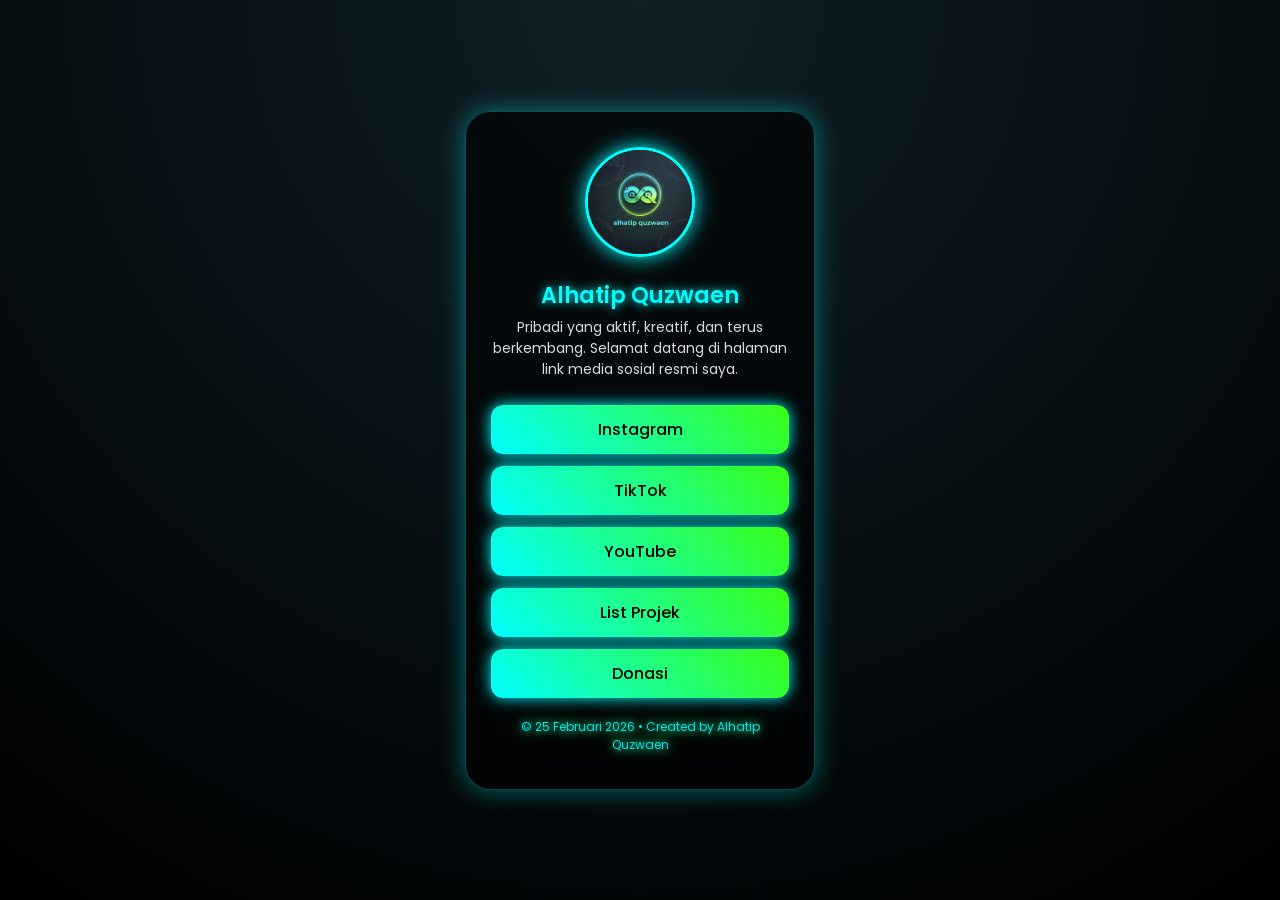
<file: index.html>
<!DOCTYPE html>
<html lang="id">
    <head>
        <meta charset="UTF-8">
        <meta name="viewport" content="width=device-width, initial-scale=1.0">
        <title>Alhatip Quzwaen | Link Media Sosial</title>

        <meta name="description" content="Website resmi Alhatip Quzwaen berisi link media sosial, projek, dan informasi lainnya.">
        <meta name="keywords" content="Alhatip Quzwaen, teknologi, projek, sosial media">
        <meta name="author" content="Alhatip Quzwaen">
        <meta name="robots" content="index, follow">
        <link rel="canonical" href="https://alhatipquzwaen.my.id">

        <link rel="icon" type="image/png" href="assets/img/favicon.png">
        <link rel="manifest" href="assets/manifest.json">
        <link href="https://fonts.googleapis.com/css2?family=Poppins:wght@300;400;600;700&display=swap" rel="stylesheet">
        <link rel="stylesheet" href="assets/css/style.css">

        <meta property="og:title" content="Alhatip Quzwaen | Link Media Sosial">
        <meta property="og:description" content="Kunjungi halaman resmi Alhatip Quzwaen untuk melihat semua link media sosial dan projek terbaru.">
        <meta property="og:image" content="https://alhatipquzwaen.my.id/assets/img/logo.png">
        <meta property="og:url" content="https://alhatipquzwaen.my.id">
        <meta property="og:type" content="website">

        <script type="application/ld+json">
            {
                "@context": "https://schema.org",
                "@type": "Person",
                "name": "Alhatip Quzwaen",
                "url": "https://alhatipquzwaen.my.id",
                "sameAs": [
                    "https://instagram.com/alhatip_quzwaen",
                    "https://tiktok.com/@alhatip.quzwaen",
                    "https://youtube.com/@AlhatipQuzwaen"
                ]
            }
        </script>
    </head>

    <body>
        <div class="card">
            <img src="assets/img/logo.png" alt="Foto Profil" class="profile-img">

            <h1>Alhatip Quzwaen</h1>
            <p>
                Pribadi yang aktif, kreatif, dan terus berkembang.
                Selamat datang di halaman link media sosial resmi saya.
            </p>

            <a href="https://instagram.com/alhatip_quzwaen" target="_blank" class="link-btn">Instagram</a>
            <a href="https://tiktok.com/@alhatip.quzwaen" target="_blank" class="link-btn">TikTok</a>
            <a href="https://youtube.com/@AlhatipQuzwaen" target="_blank" class="link-btn">YouTube</a>
            <a href="pages/projects/" class="link-btn">List Projek</a>
            <a href="pages/donations/" class="link-btn">Donasi</a>

            <footer class="footer-text">
                © 25 Februari 2026 • Created by Alhatip Quzwaen
            </footer>
        </div>
    </body>
</html>
</file>
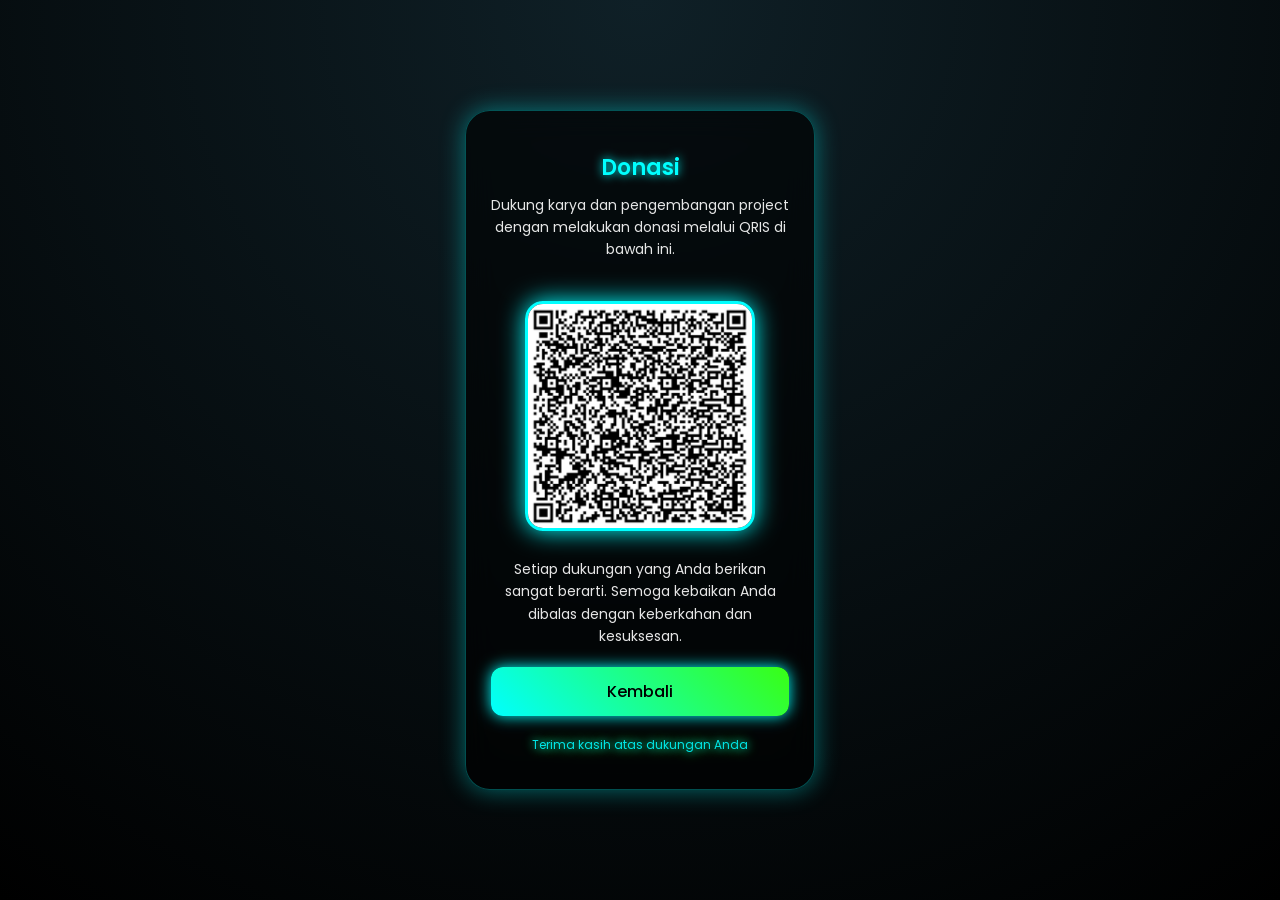
<file: pages/donations/index.html>
<!DOCTYPE html>
<html lang="id">
    <head>
        <meta charset="UTF-8">
        <meta name="viewport" content="width=device-width, initial-scale=1.0">
        <title>Alhatip Quzwaen | Donasi</title>
        <link rel="icon" type="image/png" href="../../assets/img/favicon.png">
        <link href="https://fonts.googleapis.com/css2?family=Poppins:wght@300;400;600;700&display=swap" rel="stylesheet">
        <link rel="stylesheet" href="../../assets/css/donations-style.css">
    </head>

    <body>
        <div class="card donate-card">
            <h1>Donasi</h1>
            <p class="donate-text">
                Dukung karya dan pengembangan project dengan melakukan donasi melalui QRIS di bawah ini.
            </p>

            <img src="../../assets/img/qris.png" alt="QRIS Donasi" class="qris-img">

            <p class="donate-text">
                Setiap dukungan yang Anda berikan sangat berarti.
                Semoga kebaikan Anda dibalas dengan keberkahan dan kesuksesan.
            </p>

            <a href="../../" class="link-btn">Kembali</a>

            <footer class="footer-text">
                Terima kasih atas dukungan Anda
            </footer>
        </div>
    </body>
</html>
</file>
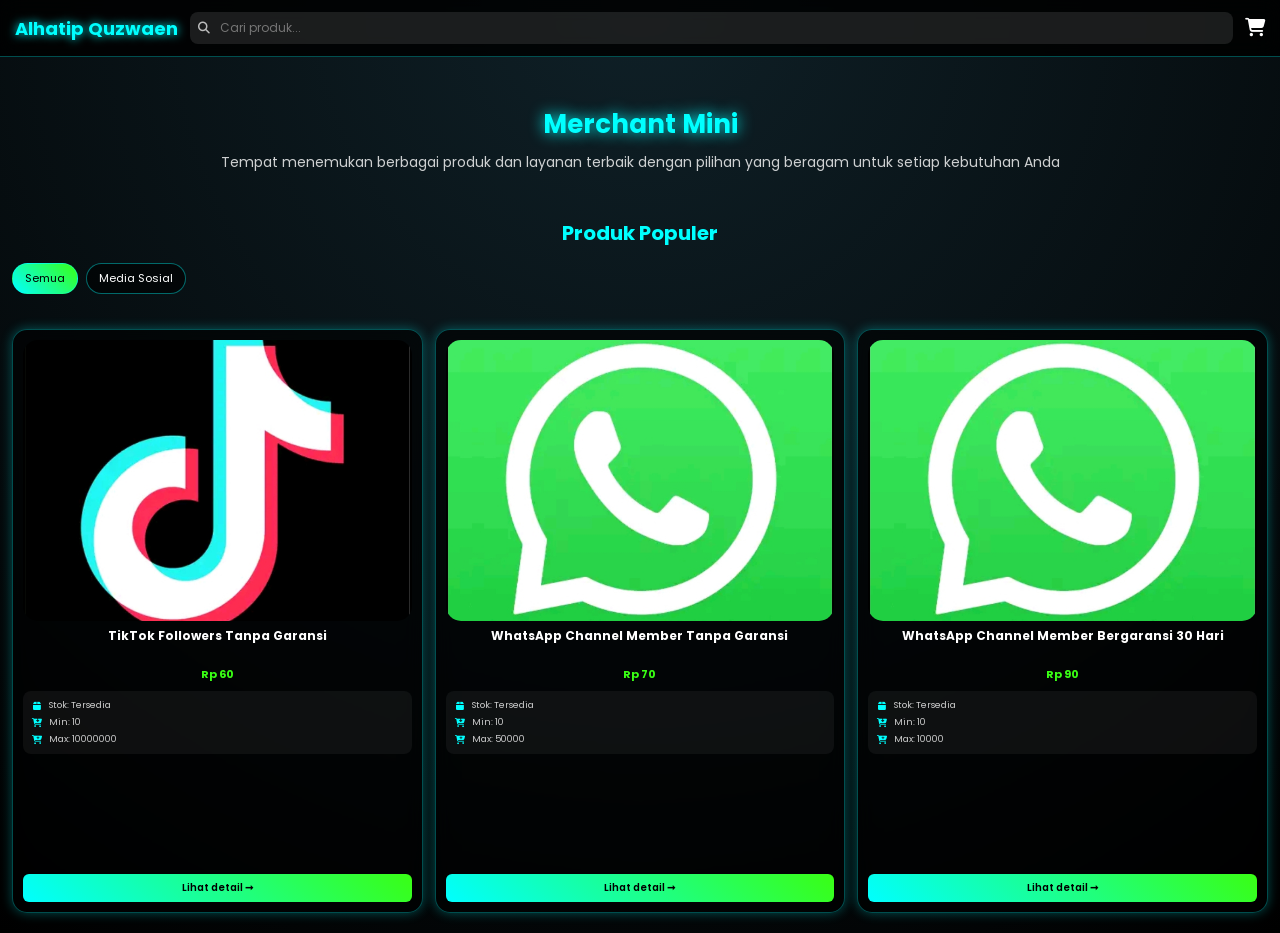
<file: pages/merchant/index.html>
<!DOCTYPE html>
<html lang="id">
    <head>
        <meta charset="UTF-8">
        <meta name="viewport" content="width=device-width, initial-scale=1.0">
        <title>Alhatip Quzwaen | Merchant Mini</title>
        <link rel="icon" type="image/png" href="../../assets/img/merchant-favicon.png">
        <link href="https://fonts.googleapis.com/css2?family=Poppins:wght@300;400;600;700&display=swap" rel="stylesheet">
        <link rel="stylesheet" href="https://cdnjs.cloudflare.com/ajax/libs/font-awesome/6.5.0/css/all.min.css">
        <link rel="stylesheet" href="../../assets/css/merchant-style.css">
    </head>

    <body>
        <header>
            <div class="logo">Alhatip Quzwaen</div>
            <div class="search-box">
                <i class="fa-solid fa-search"></i>
                <input type="text" id="searchInput" placeholder="Cari produk...">
            </div>
            <i class="fa-solid fa-cart-shopping header-icon"></i>
        </header>

        <main>
            <section class="hero">
                <h1>Merchant Mini</h1>
                <p>Tempat menemukan berbagai produk dan layanan terbaik dengan pilihan yang beragam untuk setiap kebutuhan Anda</p>
            </section>

            <h2 class="section-title">Produk Populer</h2>

            <div class="filter-bar">
                <button class="filter-btn active" data-filter="all">Semua</button>
                <button class="filter-btn" data-filter="media sosial">Media Sosial</button>
            </div>

            <div class="pagination-container">
                <button id="prevPage" class="pag-btn"><i class="fa-solid fa-chevron-left"></i></button>
                <div id="pageNumbers" class="page-numbers"></div>
                <button id="nextPage" class="pag-btn"><i class="fa-solid fa-chevron-right"></i></button>
            </div>

            <section class="products" id="productList"></section>
        </main>

        <script src="../../assets/js/merchant-script.js"></script>
    </body>
</html>
</file>
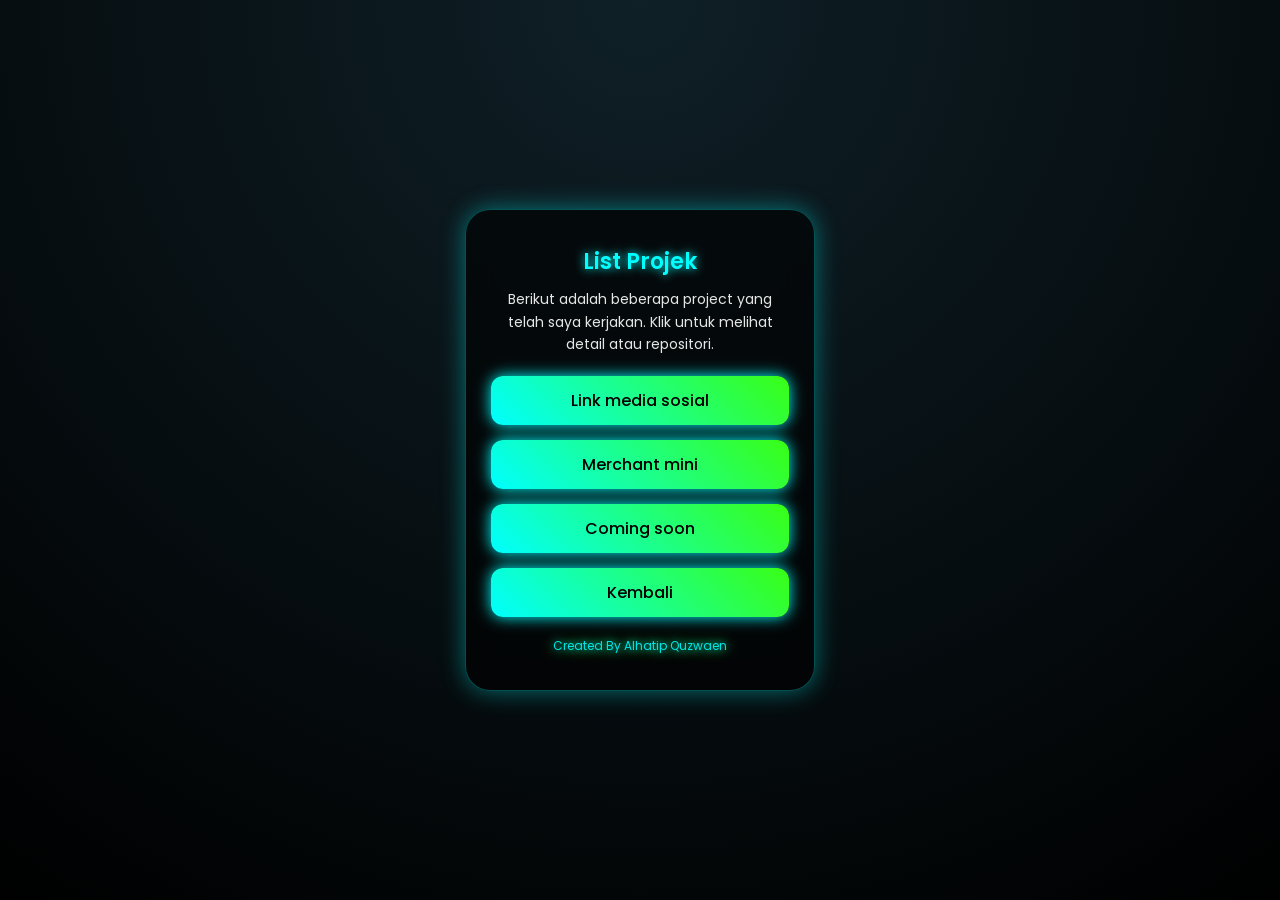
<file: pages/projects/index.html>
<!DOCTYPE html>
<html lang="id">
    <head>
        <meta charset="UTF-8">
        <meta name="viewport" content="width=device-width, initial-scale=1.0">
        <title>Alhatip Quzwaen | List Projek</title>
        <link rel="icon" type="image/png" href="../../assets/img/favicon.png">
        <link href="https://fonts.googleapis.com/css2?family=Poppins:wght@300;400;600;700&display=swap" rel="stylesheet">
        <link rel="stylesheet" href="../../assets/css/projects-style.css">
    </head>

    <body>
        <div class="card">
            <h1>List Projek</h1>
            <p>
                Berikut adalah beberapa project yang telah saya kerjakan.
                Klik untuk melihat detail atau repositori.
            </p>

            <a href="../../" target="_blank" class="link-btn">Link media sosial</a>
            <a href="../merchant/" target="_blank" class="link-btn">Merchant mini</a>
            <a href="" target="_blank" class="link-btn">Coming soon</a>
            <a href="../../" class="link-btn">Kembali</a>

            <footer class="footer-text">
                Created By Alhatip Quzwaen
            </footer>
        </div>
    </body>
</html>
</file>
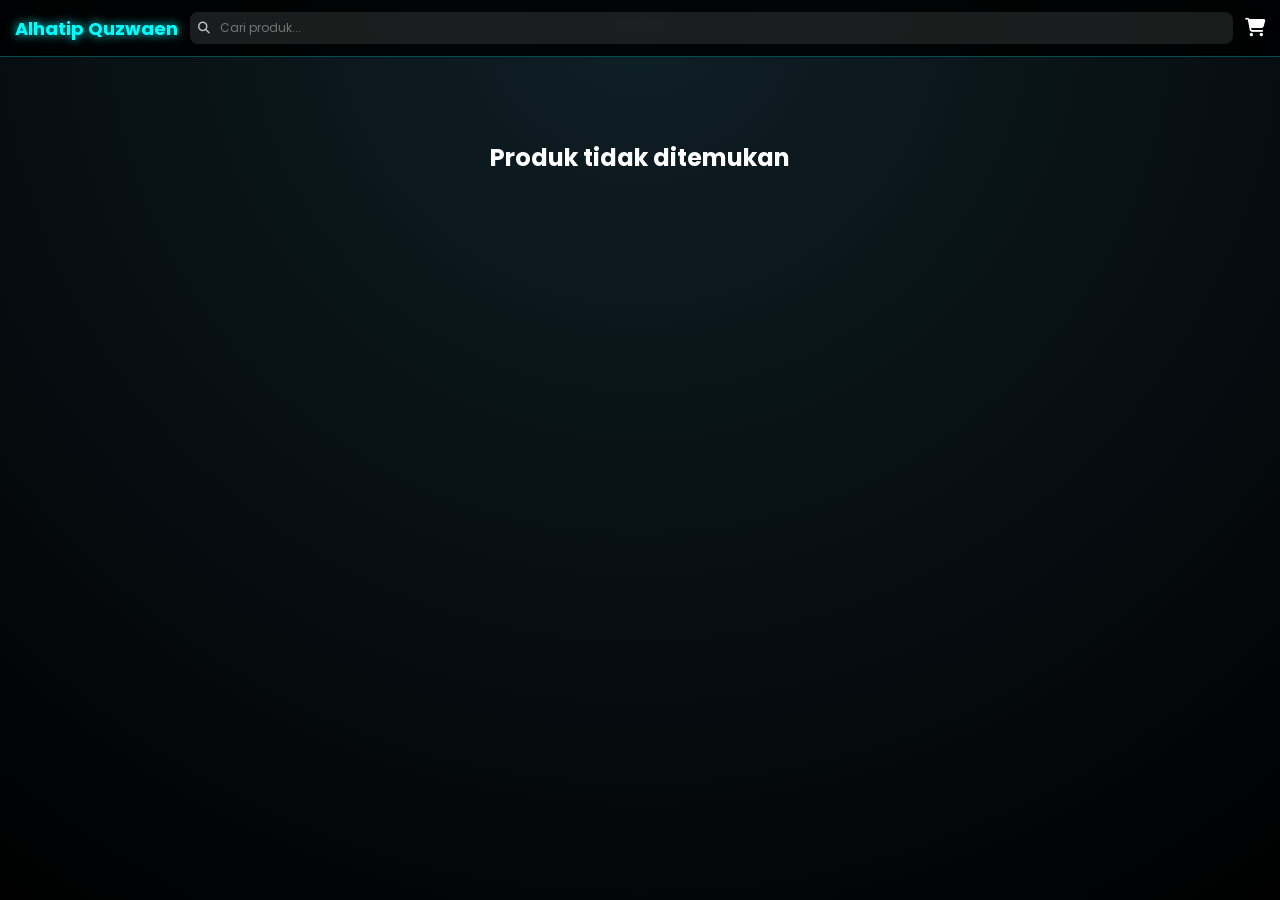
<file: pages/merchant/product-detail/index.html>
<!DOCTYPE html>
<html lang="id">
    <head>
        <meta charset="UTF-8">
        <meta name="viewport" content="width=device-width, initial-scale=1.0">
        <title>Alhatip Quzwaen | Detail Produk</title>
        <link rel="icon" type="image/png" href="../../../assets/img/merchant-favicon.png">
        <link href="https://fonts.googleapis.com/css2?family=Poppins:wght@300;400;600;700&display=swap" rel="stylesheet">
        <link rel="stylesheet" href="https://cdnjs.cloudflare.com/ajax/libs/font-awesome/6.5.0/css/all.min.css">
        <link rel="stylesheet" href="../../../assets/css/product-detail-style.css">
    </head>

    <body>
        <header>
            <div class="logo">Alhatip Quzwaen</div>
            <div class="search-box">
                <i class="fa-solid fa-search"></i>
                <input type="text" placeholder="Cari produk...">
            </div>
            <i class="fa-solid fa-cart-shopping header-icon"></i>
        </header>

        <main id="mainContent">
            <a href="../" class="back">
                <i class="fa-solid fa-arrow-left"></i> Kembali
            </a>

            <div class="product-image">
                <img id="productImg" src="" alt="Produk">
            </div>

            <div class="product-info">
                <h1 id="productName">Loading...</h1>
                <div class="price" id="totalPrice">Rp 0</div>
                <div class="stock-info" id="productStock">Stok: -</div>
                <p class="description" id="productDesc"></p>

                <label class="qty-label">Jumlah Pembelian:</label>
                <div class="quantity-control">
                    <button class="qty-btn" id="minusBtn">-</button>
                    <input type="number" class="qty-input" id="qtyInput" value="1">
                    <button class="qty-btn" id="plusBtn">+</button>
                </div>

                <div class="product-meta">
                    <div class="meta-item">
                        <span>Kategori</span>
                        <p id="productCategory">-</p>
                    </div>
                    <div class="meta-item">
                        <span>Versi</span>
                        <p id="productVersion">-</p>
                    </div>
                    <div class="meta-item">
                        <span>Lisensi</span>
                        <p id="productLicense">-</p>
                    </div>
                </div>

                <div class="product-extra" id="productExtra"></div>

                <div class="action-buttons">
                    <a id="buyLink" href="#" class="buy-btn">
                        <i class="fa-solid fa-bolt"></i> Beli Sekarang
                    </a>
                    <a id="waLink" href="#" class="wa-btn">
                        <i class="fa-brands fa-whatsapp"></i> Chat Penjual
                    </a>
                </div>
            </div>
        </main>

        <div id="stockPopup" class="popup-overlay">
            <div class="popup-box">
                <i class="fa-solid fa-circle-exclamation popup-icon"></i>
                <h3 id="popupTitle">Peringatan</h3>
                <p id="popupMsg">Jumlah tidak sesuai.</p>
                <button id="closePopup">OK</button>
            </div>
        </div>

        <script src="../../../assets/js/product-detail-script.js"></script>
    </body>
</html>
</file>
<file: assets/css/style.css>
* {
    margin: 0;
    padding: 0;
    box-sizing: border-box;
    font-family: 'Poppins', sans-serif;
}

body {
    display: flex;
    justify-content: center;
    align-items: center;
    height: 100vh;
    background: radial-gradient(circle at top, #0f2027, #000000);
}

.card {
    width: 350px;
    padding: 35px 25px;
    text-align: center;
    color: white;
    background: rgba(0, 0, 0, 0.6);
    backdrop-filter: blur(15px);
    border: 1px solid rgba(0, 255, 255, 0.3);
    border-radius: 25px;
    box-shadow: 0 0 25px rgba(0, 255, 255, 0.4);
    animation: fadeIn 1s ease-in-out;
}

.profile-img {
    width: 110px;
    height: 110px;
    margin-bottom: 15px;
    object-fit: cover;
    border: 3px solid #00ffff;
    border-radius: 50%;
    box-shadow: 0 0 20px #00ffff;
    transition: 0.4s;
}

.profile-img:hover {
    transform: scale(1.05);
}

h1 {
    margin-bottom: 5px;
    font-size: 22px;
    font-weight: 600;
    color: #00ffff;
    text-shadow: 0 0 10px #00ffff;
}

p {
    margin-bottom: 25px;
    font-size: 14px;
    opacity: 0.85;
}

.link-btn {
    display: block;
    padding: 12px;
    margin: 12px 0;
    font-weight: 500;
    text-decoration: none;
    color: black;
    background: linear-gradient(45deg, #00ffff, #39ff14);
    border-radius: 12px;
    box-shadow: 0 0 15px #00ffff;
    transition: 0.3s ease;
}

.link-btn:hover {
    box-shadow: 0 0 25px #39ff14;
    transform: translateY(-3px);
}

.footer-text {
    margin-top: 20px;
    font-size: 12px;
    color: #00ffff;
    text-shadow: 0 0 8px #00ffff, 0 0 15px #39ff14;
    opacity: 0.9;
}

@keyframes fadeIn {
    from {
        opacity: 0;
        transform: translateY(20px);
    }
    to {
        opacity: 1;
        transform: translateY(0);
    }
}

@media (max-width: 400px) {
    .card {
        width: 90%;
    }
}
</file>
<file: assets/css/donations-style.css>
* {
    margin: 0;
    padding: 0;
    box-sizing: border-box;
    font-family: 'Poppins', sans-serif;
}

body {
    display: flex;
    justify-content: center;
    align-items: center;
    height: 100vh;
    background: radial-gradient(circle at top, #0f2027, #000000);
}

.card {
    width: 350px;
    padding: 35px 25px;
    text-align: center;
    color: white;
    background: rgba(0, 0, 0, 0.6);
    backdrop-filter: blur(15px);
    border: 1px solid rgba(0, 255, 255, 0.3);
    border-radius: 25px;
    box-shadow: 0 0 25px rgba(0, 255, 255, 0.4);
    animation: fadeIn 1s ease-in-out;
}

.donate-card {
    padding-top: 40px;
}

h1 {
    font-size: 22px;
    font-weight: 600;
    margin-bottom: 10px;
    color: #00ffff;
    text-shadow: 0 0 10px #00ffff;
}

p {
    font-size: 14px;
    line-height: 1.6;
    margin-bottom: 20px;
    opacity: 0.9;
}

.donate-text {
    font-size: 14px;
    line-height: 1.6;
    margin-bottom: 20px;
    opacity: 0.9;
}

.qris-img {
    width: 230px;
    margin: 20px 0;
    border: 3px solid #00ffff;
    border-radius: 18px;
    box-shadow: 0 0 25px #00ffff;
    transition: 0.4s ease;
}

.qris-img:hover {
    transform: scale(1.05);
    box-shadow: 0 0 35px #39ff14;
}

.link-btn {
    display: block;
    padding: 12px;
    margin: 15px 0;
    font-weight: 500;
    text-decoration: none;
    color: black;
    background: linear-gradient(45deg, #00ffff, #39ff14);
    border-radius: 12px;
    box-shadow: 0 0 15px #00ffff;
    transition: 0.3s ease;
}

.link-btn:hover {
    transform: translateY(-3px);
    box-shadow: 0 0 25px #39ff14;
}

.footer-text {
    margin-top: 20px;
    font-size: 12px;
    color: #00ffff;
    text-shadow: 0 0 8px #00ffff, 0 0 15px #39ff14;
    opacity: 0.9;
}

@keyframes fadeIn {
    from {
        opacity: 0;
        transform: translateY(20px);
    }
    to {
        opacity: 1;
        transform: translateY(0);
    }
}

@media (max-width: 400px) {
    .card {
        width: 90%;
    }

    .qris-img {
        width: 200px;
    }
}
</file>
<file: assets/css/merchant-style.css>
* {
    margin: 0;
    padding: 0;
    box-sizing: border-box;
    font-family: 'Poppins', sans-serif;
}

body {
    display: flex;
    flex-direction: column;
    min-height: 100vh;
    padding-top: 70px;
    background: radial-gradient(circle at top, #0f2027, #000000);
    color: white;
}

main {
    flex: 1;
}

header {
    position: fixed;
    top: 0;
    left: 0;
    z-index: 1000;
    display: flex;
    align-items: center;
    justify-content: space-between;
    width: 100%;
    padding: 12px 15px;
    background: rgba(0, 0, 0, 0.85);
    backdrop-filter: blur(10px);
    border-bottom: 1px solid rgba(0, 255, 255, 0.3);
}

.logo {
    font-size: 18px;
    font-weight: 700;
    color: #00ffff;
    text-shadow: 0 0 10px #00ffff;
}

.search-box {
    position: relative;
    flex: 1;
    margin: 0 12px;
}

.search-box input {
    width: 100%;
    padding: 7px 10px 7px 30px;
    font-size: 12px;
    color: white;
    background: rgba(255, 255, 255, 0.1);
    border: none;
    border-radius: 8px;
    outline: none;
}

.search-box i {
    position: absolute;
    top: 50%;
    left: 8px;
    font-size: 12px;
    opacity: 0.7;
    transform: translateY(-50%);
}

.header-icon {
    font-size: 18px;
    color: white;
    cursor: pointer;
}

.hero {
    padding: 35px 20px;
    text-align: center;
}

.hero h1 {
    margin-bottom: 8px;
    font-size: 26px;
    color: #00ffff;
    text-shadow: 0 0 15px #00ffff;
}

.hero p {
    font-size: 14px;
    opacity: 0.8;
}

.section-title {
    margin-top: 10px;
    margin-bottom: 15px;
    font-size: 20px;
    color: #00ffff;
    text-align: center;
}

.filter-bar {
    display: flex;
    gap: 8px;
    padding: 0 12px;
    margin-bottom: 15px;
    overflow-x: auto;
    scroll-behavior: smooth;
    scrollbar-width: none;
    -webkit-overflow-scrolling: touch;
}

.filter-bar::-webkit-scrollbar {
    display: none;
}

.filter-btn {
    flex-shrink: 0;
    padding: 6px 12px;
    font-size: 11px;
    color: white;
    background: rgba(0, 0, 0, 0.6);
    border: 1px solid rgba(0, 255, 255, 0.4);
    border-radius: 20px;
    cursor: pointer;
    transition: 0.3s;
}

.filter-btn.active {
    color: black;
    background: linear-gradient(45deg, #00ffff, #39ff14);
}

.pagination-container {
    display: flex;
    justify-content: center;
    align-items: center;
    gap: 10px;
    margin-bottom: 20px;
}

.pag-btn {
    background: rgba(0, 255, 255, 0.1);
    border: 1px solid #00ffff;
    color: #00ffff;
    padding: 5px 10px;
    border-radius: 5px;
    cursor: pointer;
    transition: 0.3s;
}

.pag-btn:disabled {
    opacity: 0.3;
    cursor: not-allowed;
}

.page-numbers {
    display: flex;
    gap: 5px;
}

.page-num {
    background: none;
    border: 1px solid rgba(0, 255, 255, 0.3);
    color: white;
    padding: 5px 10px;
    cursor: pointer;
    border-radius: 5px;
    font-size: 12px;
}

.page-num.active {
    background: #00ffff;
    color: black;
    box-shadow: 0 0 10px #00ffff;
}

.products {
    display: grid;
    grid-template-columns: repeat(3, 1fr);
    gap: 12px;
    padding: 0 12px 20px;
}

.product-card {
    display: flex;
    flex-direction: column;
    padding: 10px;
    text-align: center;
    background: rgba(0, 0, 0, 0.6);
    backdrop-filter: blur(10px);
    border: 1px solid rgba(0, 255, 255, 0.3);
    border-radius: 15px;
    box-shadow: 0 0 12px rgba(0, 255, 255, 0.3);
    transition: 0.3s;
}

.product-card:hover {
    box-shadow: 0 0 20px #00ffff;
    transform: translateY(-4px);
}

.product-card img {
    width: 100%;
    height: 50%;
    margin-bottom: 6px;
    object-fit: cover;
    border-radius: 15px;
}

.product-card h3 {
    display: -webkit-box;
    height: 36px;
    margin-bottom: 3px;
    overflow: hidden;
    font-size: 12px;
    -webkit-line-clamp: 2;
    -webkit-box-orient: vertical;
}

.price {
    margin-bottom: 8px;
    font-size: 11px;
    font-weight: 700;
    color: #39ff14;
}

.product-stats {
    display: flex;
    flex-direction: column;
    gap: 4px;
    padding: 8px;
    margin-bottom: 12px;
    text-align: left;
    background: rgba(255, 255, 255, 0.05);
    border-radius: 8px;
}

.stat-item {
    display: flex;
    align-items: center;
    gap: 6px;
    font-size: 9px;
    color: rgba(255, 255, 255, 0.8);
}

.stat-item i {
    width: 12px;
    color: #00ffff;
    text-align: center;
}

.detail-btn {
    display: block;
    width: 100%;
    padding: 6px 0;
    margin-top: auto;
    font-size: 10px;
    font-weight: 600;
    color: black;
    text-decoration: none;
    background: linear-gradient(45deg, #00ffff, #39ff14);
    border-radius: 6px;
}

@media (max-width: 768px) {
    .products {
        grid-template-columns: repeat(2, 1fr);
    }
}
</file>
<file: assets/css/projects-style.css>
* {
    margin: 0;
    padding: 0;
    box-sizing: border-box;
    font-family: 'Poppins', sans-serif;
}

body {
    display: flex;
    justify-content: center;
    align-items: center;
    min-height: 100vh;
    padding: 20px;
    background: radial-gradient(circle at top, #0f2027, #000000);
}

.card {
    width: 350px;
    padding: 35px 25px;
    text-align: center;
    color: white;
    background: rgba(0, 0, 0, 0.6);
    backdrop-filter: blur(15px);
    border: 1px solid rgba(0, 255, 255, 0.3);
    border-radius: 25px;
    box-shadow: 0 0 25px rgba(0, 255, 255, 0.4);
    animation: fadeIn 0.8s ease-in-out;
}

h1 {
    margin-bottom: 10px;
    font-size: 22px;
    font-weight: 600;
    color: #00ffff;
    text-shadow: 0 0 10px #00ffff;
}

p {
    margin-bottom: 20px;
    font-size: 14px;
    line-height: 1.6;
    opacity: 0.9;
}

.link-btn {
    display: block;
    padding: 12px;
    margin: 15px 0;
    font-weight: 500;
    text-decoration: none;
    color: black;
    background: linear-gradient(45deg, #00ffff, #39ff14);
    border-radius: 12px;
    box-shadow: 0 0 15px #00ffff;
    transition: 0.3s ease;
}

.link-btn:hover {
    box-shadow: 0 0 25px #39ff14;
    transform: translateY(-3px);
}

.footer-text {
    margin-top: 20px;
    font-size: 12px;
    color: #00ffff;
    text-shadow: 0 0 8px #00ffff, 0 0 15px #39ff14;
    opacity: 0.9;
}

@keyframes fadeIn {
    from {
        opacity: 0;
        transform: translateY(20px);
    }
    to {
        opacity: 1;
        transform: translateY(0);
    }
}

@media (max-width: 400px) {
    .card {
        width: 100%;
    }

    .qris-img {
        width: 200px;
    }
}
</file>
<file: assets/css/product-detail-style.css>
* {
    margin: 0;
    padding: 0;
    box-sizing: border-box;
    font-family: 'Poppins', sans-serif;
}

body {
    min-height: 100vh;
    padding-top: 70px;
    background: radial-gradient(circle at top, #0f2027, #000000);
    color: white;
}

header {
    position: fixed;
    top: 0;
    left: 0;
    z-index: 1000;
    display: flex;
    align-items: center;
    justify-content: space-between;
    width: 100%;
    padding: 12px 15px;
    background: rgba(0, 0, 0, 0.85);
    backdrop-filter: blur(10px);
    border-bottom: 1px solid rgba(0, 255, 255, 0.3);
}

.logo {
    font-size: 18px;
    font-weight: 700;
    color: #00ffff;
    text-shadow: 0 0 10px #00ffff;
}

.search-box {
    position: relative;
    flex: 1;
    margin: 0 12px;
}

.search-box input {
    width: 100%;
    padding: 7px 10px 7px 30px;
    font-size: 12px;
    color: white;
    background: rgba(255, 255, 255, 0.1);
    border: none;
    border-radius: 8px;
    outline: none;
}

.search-box i {
    position: absolute;
    top: 50%;
    left: 8px;
    font-size: 12px;
    opacity: 0.7;
    transform: translateY(-50%);
}

.header-icon {
    font-size: 18px;
    color: white;
    cursor: pointer;
}

main {
    max-width: 900px;
    margin: auto;
    padding: 20px;
}

.back {
    display: inline-block;
    margin-bottom: 15px;
    color: #00ffff;
    text-decoration: none;
}

.product-image img {
    width: 100%;
    margin-bottom: 15px;
    border-radius: 12px;
}

.product-info h1 {
    margin-bottom: 8px;
    font-size: 22px;
}

.price {
    margin-bottom: 10px;
    font-size: 24px;
    font-weight: 700;
    color: #39ff14;
}

.stock-info {
    margin-bottom: 15px;
    font-size: 12px;
    color: #ffcc00;
}

.qty-label {
    display: block;
    margin-bottom: 5px;
    font-size: 12px;
}

.quantity-control {
    display: flex;
    align-items: center;
    gap: 10px;
    width: fit-content;
    padding: 10px;
    margin-bottom: 20px;
    background: rgba(255, 255, 255, 0.05);
    border-radius: 10px;
}

.qty-btn {
    width: 30px;
    height: 30px;
    font-weight: bold;
    color: black;
    background: #00ffff;
    border: none;
    border-radius: 5px;
    cursor: pointer;
}

.qty-input {
    width: 80px;
    padding: 5px;
    color: white;
    text-align: center;
    background: transparent;
    border: 1px solid rgba(0, 255, 255, 0.5);
    border-radius: 5px;
}

.product-meta {
    display: grid;
    grid-template-columns: repeat(3, 1fr);
    gap: 10px;
    margin-bottom: 15px;
}

.meta-item {
    padding: 10px;
    text-align: center;
    background: rgba(0, 0, 0, 0.6);
    border: 1px solid rgba(0, 255, 255, 0.3);
    border-radius: 8px;
}

.meta-item span {
    font-size: 10px;
    opacity: 0.7;
}

.meta-item p {
    margin-top: 3px;
    font-size: 12px;
}

.product-extra {
    padding: 12px;
    margin-bottom: 20px;
    font-size: 12px;
    background: rgba(0, 0, 0, 0.6);
    border: 1px solid rgba(0, 255, 255, 0.3);
    border-radius: 10px;
}

.info-item {
    display: flex;
    align-items: center;
    gap: 8px;
    margin-bottom: 8px;
}

.info-item i {
    font-size: 11px;
    color: #39ff14;
}

.action-buttons {
    display: flex;
    gap: 10px;
}

.buy-btn,
.wa-btn {
    flex: 1;
    padding: 12px;
    font-weight: 600;
    text-align: center;
    text-decoration: none;
    border-radius: 8px;
    transition: 0.3s;
}

.buy-btn {
    color: black;
    background: linear-gradient(45deg, #00ffff, #39ff14);
}

.wa-btn {
    color: white;
    background: #25D366;
}

.buy-btn:hover,
.wa-btn:hover {
    filter: brightness(1.2);
    transform: translateY(-2px);
}

.description {
    padding: 14px;
    margin-bottom: 18px;
    font-size: 13px;
    line-height: 1.6;
    letter-spacing: 0.2px;
    color: #eaeaea;
    background: rgba(0, 0, 0, 0.55);
    border: 1px solid rgba(0, 255, 255, 0.25);
    border-radius: 10px;
}

.description::before {
    content: "Deskripsi Produk";
    display: block;
    margin-bottom: 6px;
    font-size: 11px;
    font-weight: 600;
    color: #00ffff;
    text-transform: uppercase;
    letter-spacing: 1px;
    opacity: 0.9;
}

.popup-overlay {
    position: fixed;
    top: 0;
    left: 0;
    z-index: 2000;
    display: flex;
    align-items: center;
    justify-content: center;
    width: 100%;
    height: 100%;
    visibility: hidden;
    background: rgba(0, 0, 0, 0.7);
    opacity: 0;
    transition: 0.3s;
}

.popup-overlay.show {
    visibility: visible;
    opacity: 1;
}

.popup-box {
    width: 280px;
    padding: 25px;
    text-align: center;
    background: #0b0b0b;
    border: 1px solid rgba(0, 255, 255, 0.4);
    border-radius: 12px;
    box-shadow: 0 0 25px rgba(0, 255, 255, 0.2);
}

.popup-icon {
    margin-bottom: 10px;
    font-size: 30px;
    color: #ffcc00;
}

.popup-box h3 {
    margin-bottom: 8px;
    font-size: 18px;
}

.popup-box p {
    margin-bottom: 18px;
    font-size: 13px;
    opacity: 0.8;
}

.popup-box button {
    padding: 8px 18px;
    font-weight: 600;
    color: black;
    background: linear-gradient(45deg, #00ffff, #39ff14);
    border: none;
    border-radius: 6px;
    cursor: pointer;
}

.not-found {
    margin-top: 50px;
    text-align: center;
}
</file>
